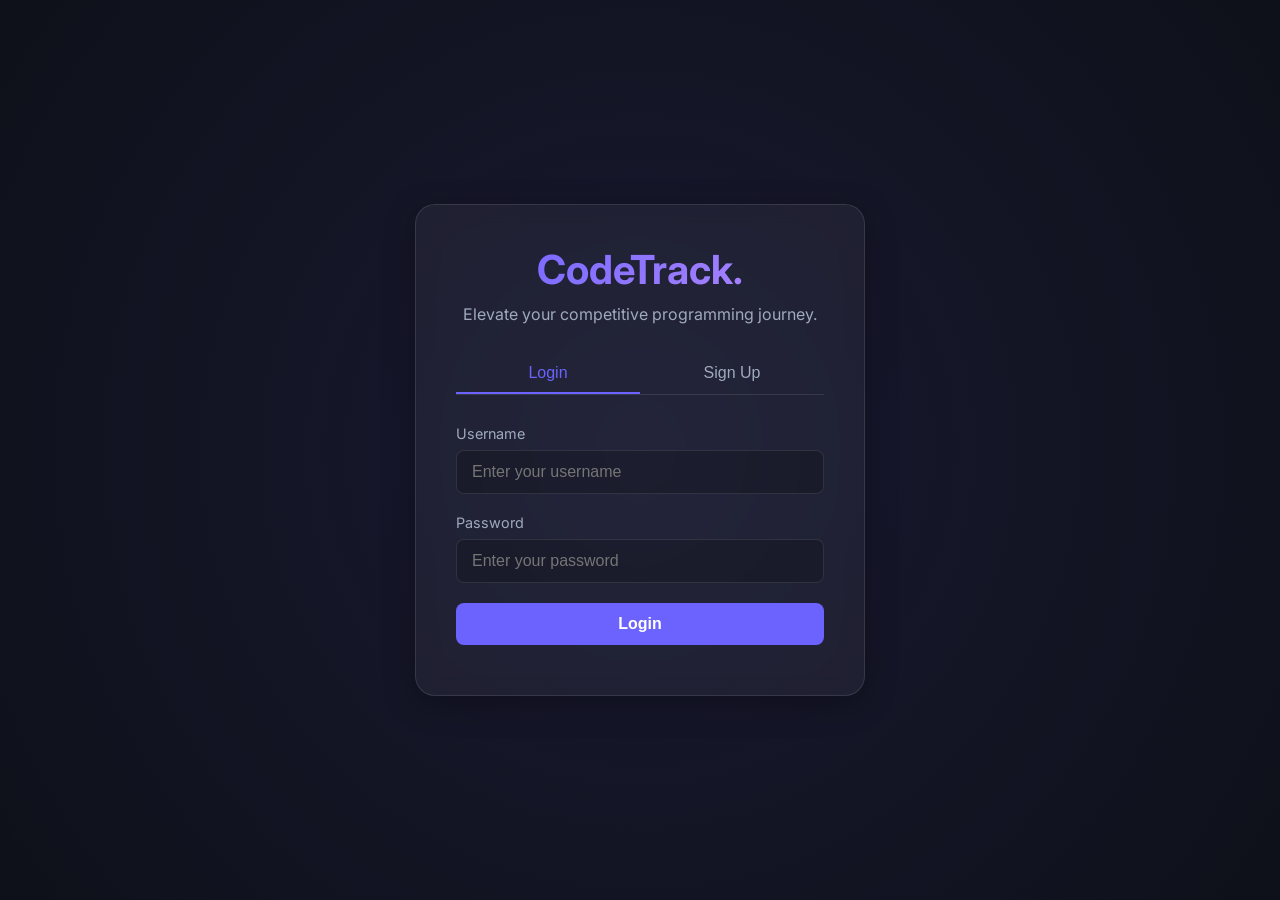
<file: frontend/index.html>
<!DOCTYPE html>
<html lang="en">
<head>
    <meta charset="UTF-8">
    <meta name="viewport" content="width=device-width, initial-scale=1.0">
    <title>CodeTrack - Dashboard</title>
    <link rel="stylesheet" href="css/style.css">
    <link href="https://fonts.googleapis.com/css2?family=Inter:wght@400;500;600;700&display=swap" rel="stylesheet">
</head>
<body class="dashboard-body">
    <nav class="navbar">
        <div class="nav-content">
            <h1 class="logo">CodeTrack.</h1>
            <div class="nav-links">
                <span id="user-greeting">Hello!</span>
                <button id="logout-btn" class="btn secondary-btn">Logout</button>
            </div>
        </div>
    </nav>

    <main class="dashboard-main">
        <div class="glass-panel add-activity-panel">
            <h2>Log Today's Activity</h2>
            <form id="activity-form">
                <div class="input-row">
                    <div class="input-group">
                        <label for="platform">Platform</label>
                        <select id="platform" required>
                            <option value="LEETCODE">LeetCode</option>
                            <option value="CODECHEF">CodeChef</option>
                            <option value="CODEFORCES">Codeforces</option>
                            <option value="HACKERRANK">HackerRank</option>
                            <option value="OTHER">Other</option>
                        </select>
                    </div>
                    <div class="input-group">
                        <label for="date">Date</label>
                        <input type="date" id="date" required>
                    </div>
                </div>
                <div class="input-row">
                    <div class="input-group">
                        <label for="time">Time Spent (Minutes)</label>
                        <input type="number" id="time" min="0" required placeholder="e.g. 60">
                    </div>
                    <div class="input-group">
                        <label for="problems">Problems Solved</label>
                        <input type="number" id="problems" min="0" required placeholder="e.g. 2">
                    </div>
                </div>
                <button type="submit" class="btn primary-btn">Save Activity</button>
                <div id="activity-msg"></div>
            </form>
        </div>

        <div class="dashboard-grid">
            <div class="glass-panel stats-panel">
                <h2>AI Suggestions</h2>
                <div id="suggestions-list" class="suggestions-list">
                    <!-- Suggestions will be loaded here -->
                </div>
            </div>

            <div class="glass-panel history-panel">
                <h2>Activity History</h2>
                <div class="table-container">
                    <table id="history-table">
                        <thead>
                            <tr>
                                <th>Date</th>
                                <th>Platform</th>
                                <th>Time (m)</th>
                                <th>Solved</th>
                            </tr>
                        </thead>
                        <tbody id="history-body">
                            <!-- Logs will be loaded here -->
                        </tbody>
                    </table>
                </div>
            </div>
        </div>
    </main>

    <script src="js/app.js"></script>
</body>
</html>
</file>
<file: frontend/css/style.css>
:root {
    --primary-color: #6c63ff;
    --primary-hover: #5750d4;
    --bg-dark: #0f111a;
    --bg-panel: rgba(255, 255, 255, 0.05);
    --text-main: #ffffff;
    --text-muted: #a0aabf;
    --border-color: rgba(255, 255, 255, 0.1);
    --error: #ff4a4a;
    --success: #00e676;
    --font-family: 'Inter', sans-serif;
}

* {
    box-sizing: border-box;
    margin: 0;
    padding: 0;
}

body {
    font-family: var(--font-family);
    background-color: var(--bg-dark);
    color: var(--text-main);
    min-height: 100vh;
    overflow-x: hidden;
}

/* Background animation */
body::before {
    content: '';
    position: fixed;
    top: -50%;
    left: -50%;
    width: 200%;
    height: 200%;
    background: radial-gradient(circle at center, rgba(108, 99, 255, 0.1) 0%, transparent 50%);
    animation: rotate 30s linear infinite;
    z-index: -1;
}

@keyframes rotate {
    0% { transform: rotate(0deg); }
    100% { transform: rotate(360deg); }
}

.auth-body {
    display: flex;
    justify-content: center;
    align-items: center;
}

.glass-container, .glass-panel {
    background: var(--bg-panel);
    backdrop-filter: blur(10px);
    -webkit-backdrop-filter: blur(10px);
    border: 1px solid var(--border-color);
    border-radius: 20px;
    padding: 40px;
    box-shadow: 0 8px 32px rgba(0, 0, 0, 0.3);
}

.auth-container {
    width: 100%;
    max-width: 450px;
    text-align: center;
}

.logo {
    font-size: 2.5rem;
    font-weight: 700;
    background: linear-gradient(135deg, #6c63ff, #b388ff);
    -webkit-background-clip: text;
    -webkit-text-fill-color: transparent;
    margin-bottom: 10px;
}

.subtitle {
    color: var(--text-muted);
    margin-bottom: 30px;
}

.tabs {
    display: flex;
    margin-bottom: 30px;
    border-bottom: 1px solid var(--border-color);
}

.tab-btn {
    flex: 1;
    background: none;
    border: none;
    color: var(--text-muted);
    padding: 10px 0;
    font-size: 1rem;
    cursor: pointer;
    transition: all 0.3s ease;
    border-bottom: 2px solid transparent;
}

.tab-btn.active {
    color: var(--primary-color);
    border-bottom: 2px solid var(--primary-color);
}

.auth-form {
    display: none;
    flex-direction: column;
    text-align: left;
}

.auth-form.active-form {
    display: flex;
}

.input-group {
    margin-bottom: 20px;
    display: flex;
    flex-direction: column;
}

.input-row {
    display: flex;
    gap: 20px;
}

.input-row .input-group {
    flex: 1;
}

label {
    font-size: 0.9rem;
    color: var(--text-muted);
    margin-bottom: 8px;
}

input, select {
    background: rgba(0, 0, 0, 0.2);
    border: 1px solid var(--border-color);
    border-radius: 8px;
    padding: 12px 15px;
    color: var(--text-main);
    font-size: 1rem;
    transition: all 0.3s ease;
}

input:focus, select:focus {
    outline: none;
    border-color: var(--primary-color);
    box-shadow: 0 0 0 2px rgba(108, 99, 255, 0.2);
}

.btn {
    padding: 12px 24px;
    border-radius: 8px;
    border: none;
    font-size: 1rem;
    font-weight: 600;
    cursor: pointer;
    transition: all 0.3s ease;
}

.primary-btn {
    background: var(--primary-color);
    color: white;
    width: 100%;
}

.primary-btn:hover {
    background: var(--primary-hover);
    transform: translateY(-2px);
    box-shadow: 0 4px 12px rgba(108, 99, 255, 0.3);
}

.secondary-btn {
    background: rgba(255,255,255,0.1);
    color: white;
    border: 1px solid rgba(255,255,255,0.2);
}

.secondary-btn:hover {
    background: rgba(255,255,255,0.2);
}

.error-message {
    color: var(--error);
    margin-top: 10px;
    font-size: 0.9rem;
}

.success-message {
    color: var(--success);
    margin-top: 10px;
    font-size: 0.9rem;
}

/* Dashboard Styles */
.navbar {
    background: rgba(15, 17, 26, 0.8);
    backdrop-filter: blur(10px);
    border-bottom: 1px solid var(--border-color);
    padding: 15px 40px;
    position: sticky;
    top: 0;
    z-index: 100;
}

.nav-content {
    max-width: 1200px;
    margin: 0 auto;
    display: flex;
    justify-content: space-between;
    align-items: center;
}

.nav-content .logo {
    font-size: 1.8rem;
    margin-bottom: 0;
}

.nav-links {
    display: flex;
    align-items: center;
    gap: 20px;
}

.dashboard-main {
    max-width: 1200px;
    margin: 40px auto;
    padding: 0 20px;
    display: flex;
    flex-direction: column;
    gap: 30px;
}

.dashboard-main h2 {
    font-size: 1.5rem;
    margin-bottom: 20px;
    border-bottom: 1px solid var(--border-color);
    padding-bottom: 10px;
}

.dashboard-grid {
    display: grid;
    grid-template-columns: 1fr 2fr;
    gap: 30px;
}

.suggestions-list {
    display: flex;
    flex-direction: column;
    gap: 15px;
}

.suggestion-item {
    background: rgba(108, 99, 255, 0.1);
    border-left: 4px solid var(--primary-color);
    padding: 15px;
    border-radius: 4px;
    font-size: 0.95rem;
    line-height: 1.5;
}

.table-container {
    overflow-x: auto;
}

table {
    width: 100%;
    border-collapse: collapse;
}

th, td {
    padding: 12px 15px;
    text-align: left;
    border-bottom: 1px solid var(--border-color);
}

th {
    color: var(--text-muted);
    font-weight: 500;
}

tbody tr:hover {
    background: rgba(255,255,255,0.02);
}

/* Responsive */
@media (max-width: 768px) {
    .dashboard-grid {
        grid-template-columns: 1fr;
    }
    .input-row {
        flex-direction: column;
        gap: 0;
    }
}
</file>
